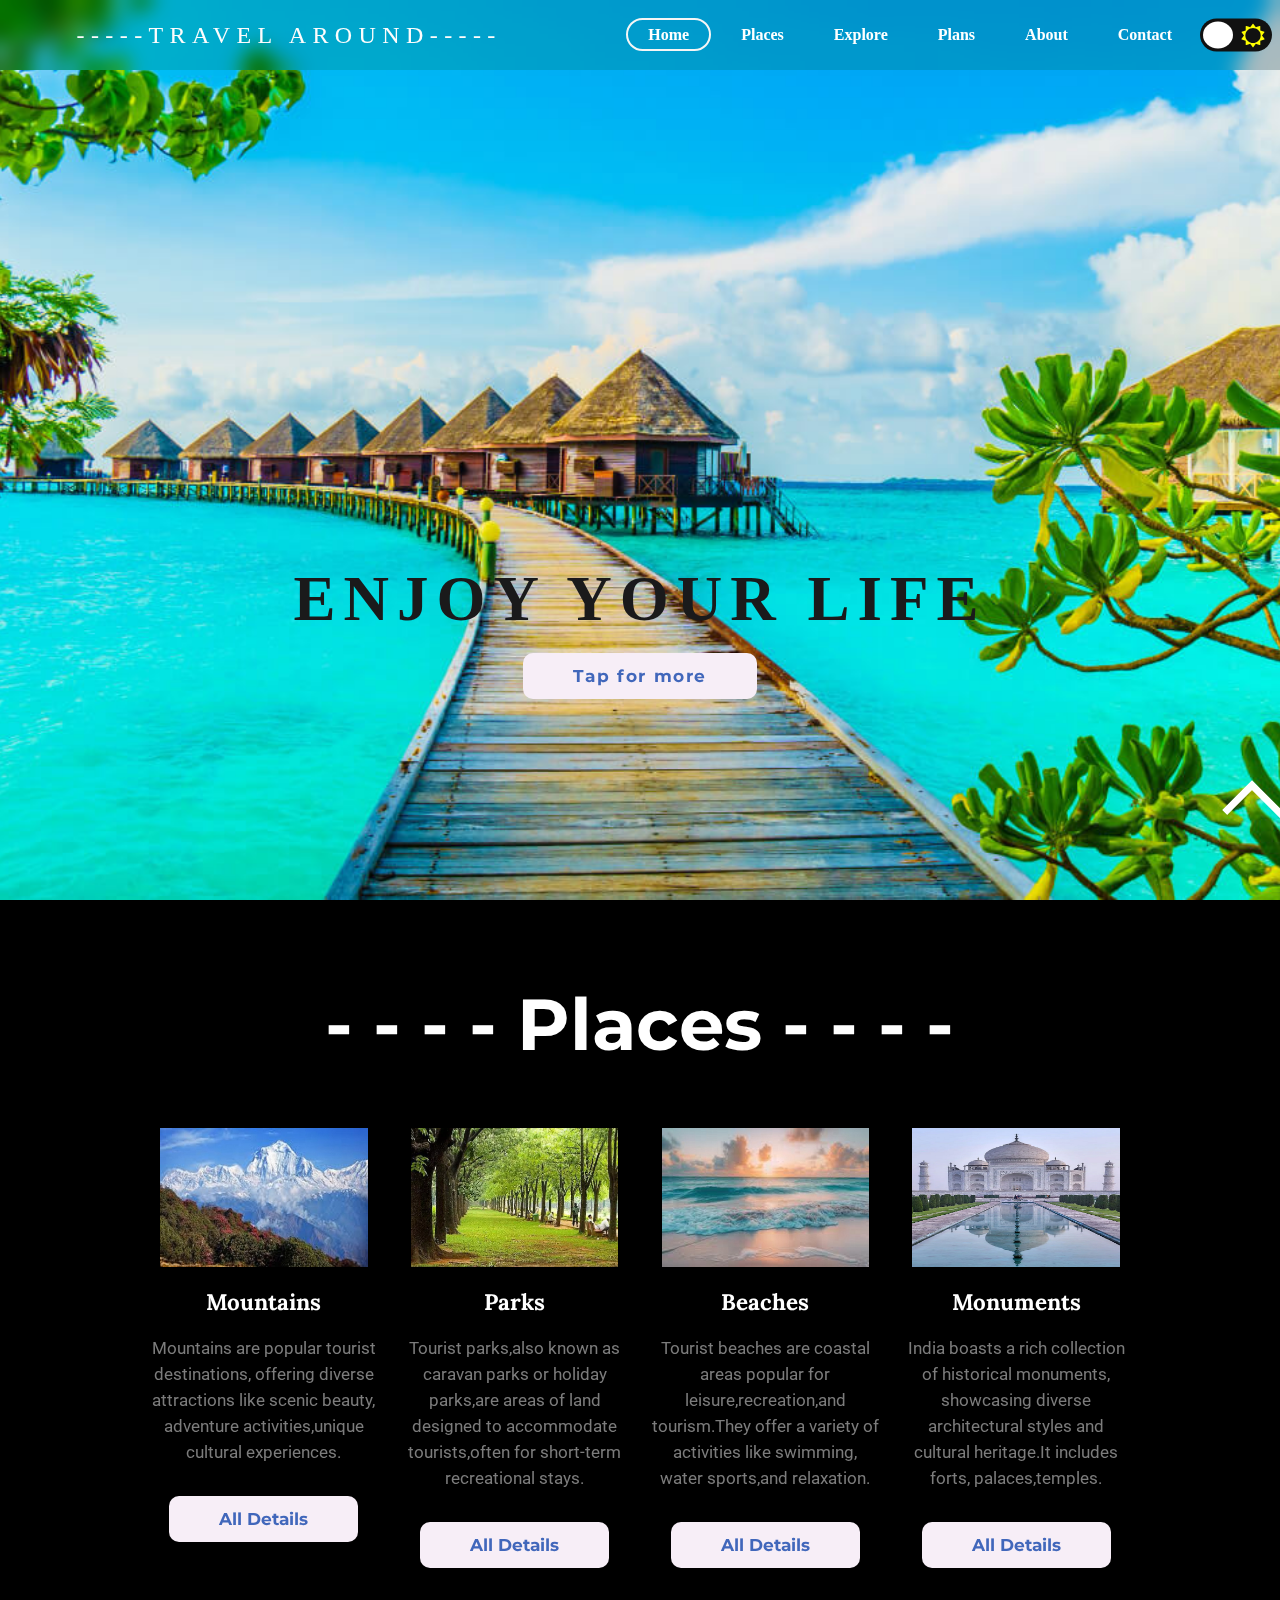
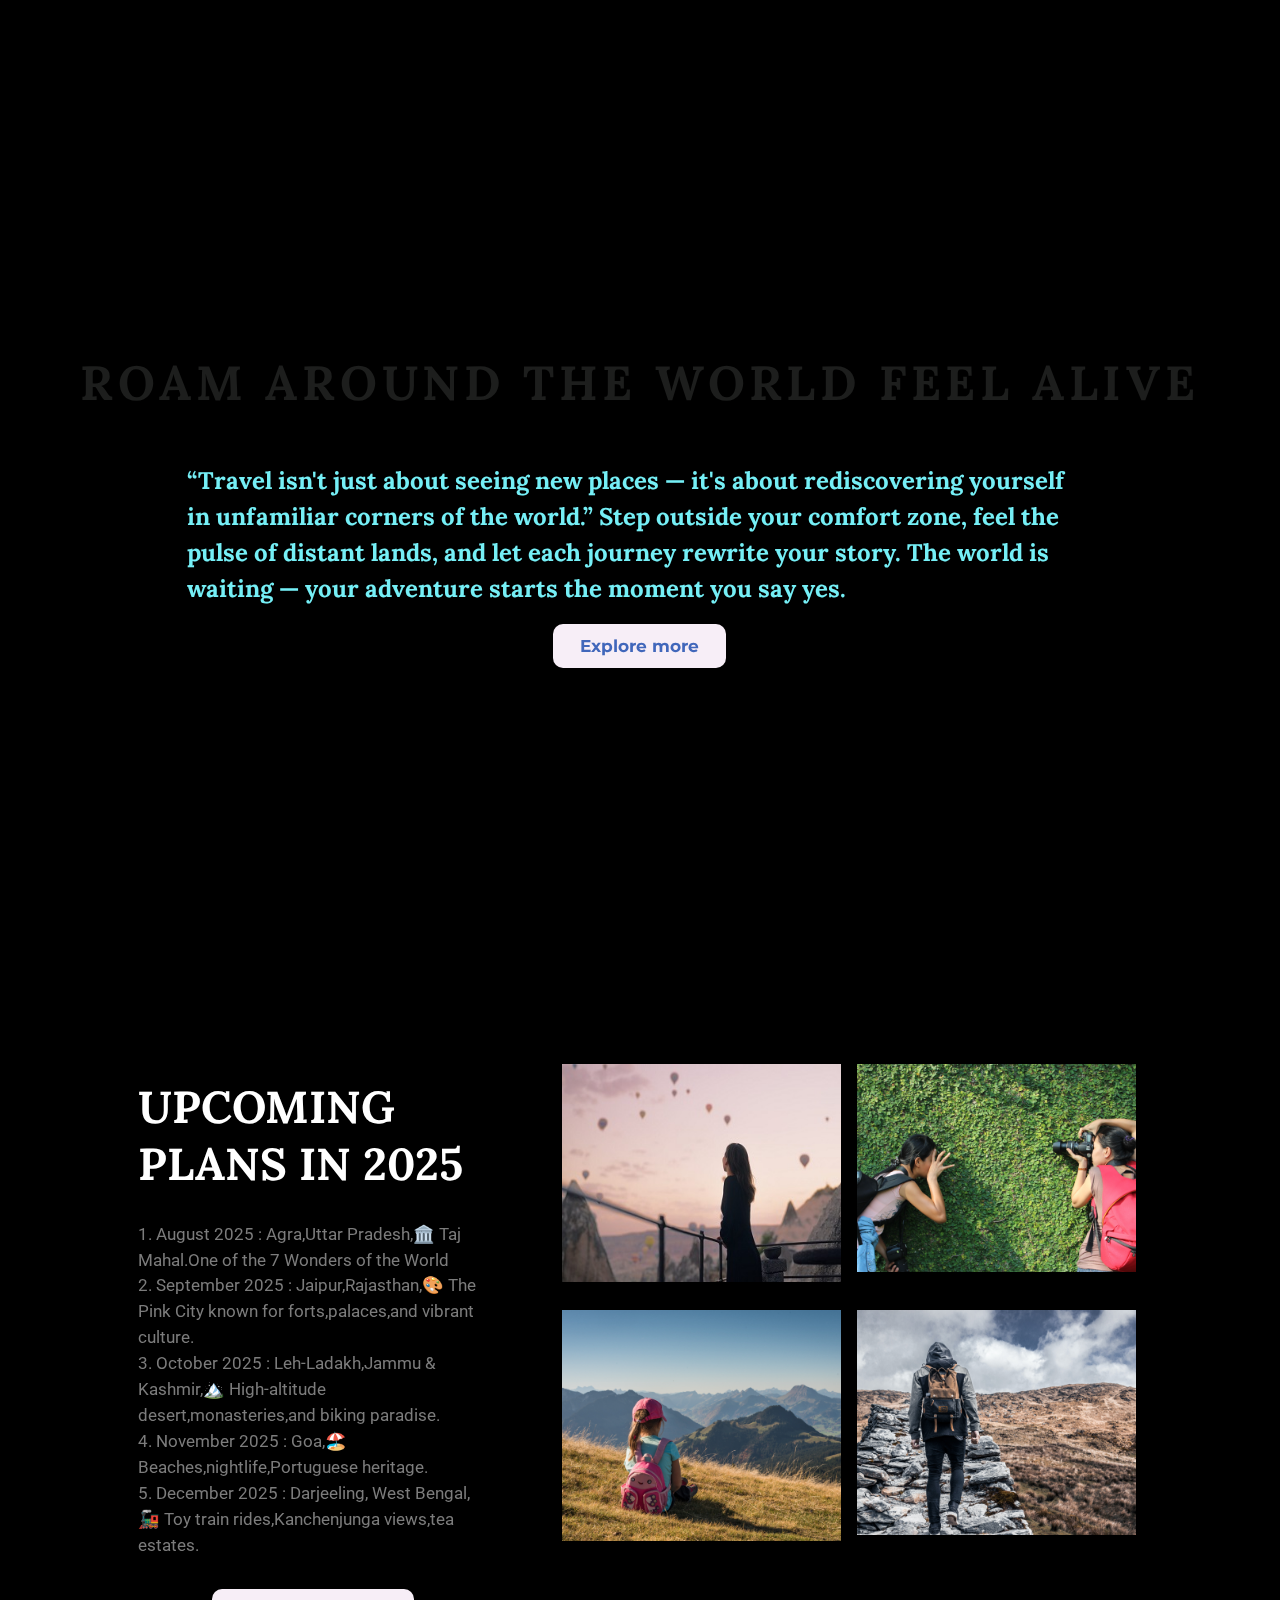
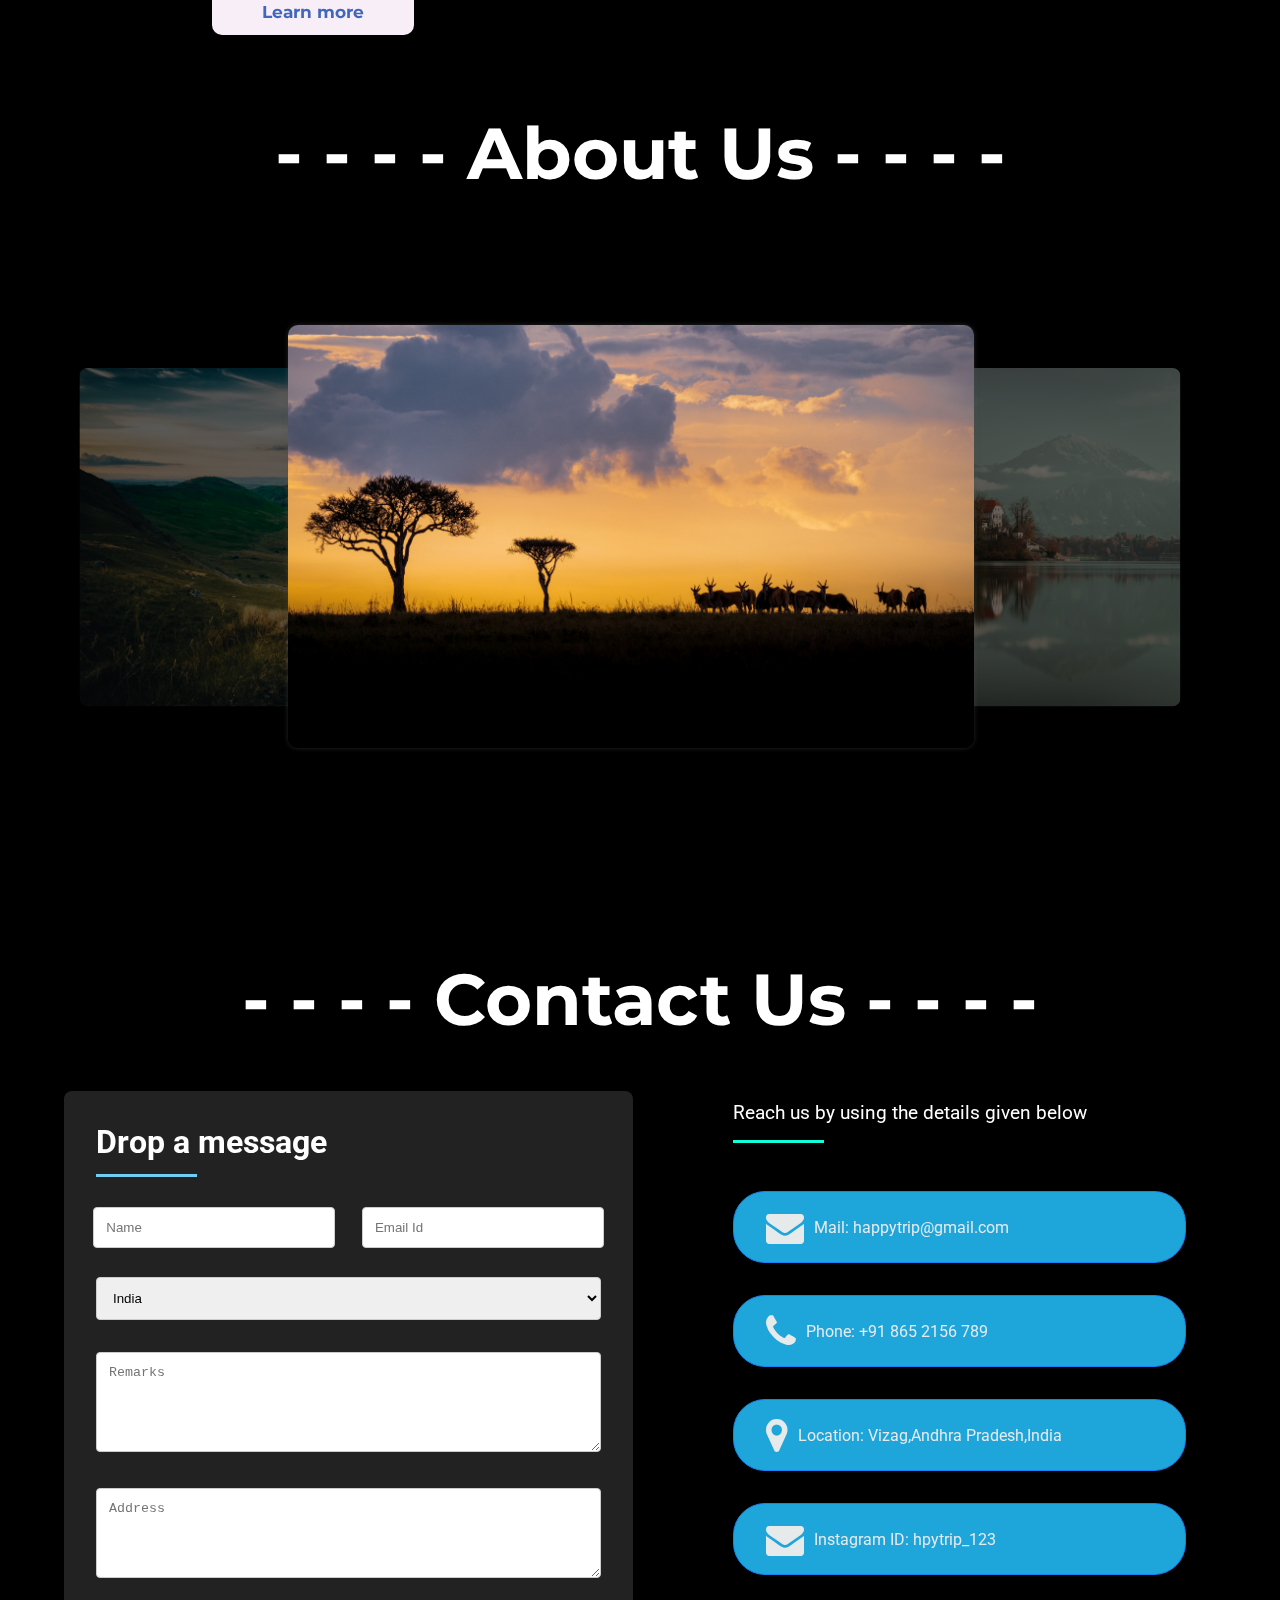
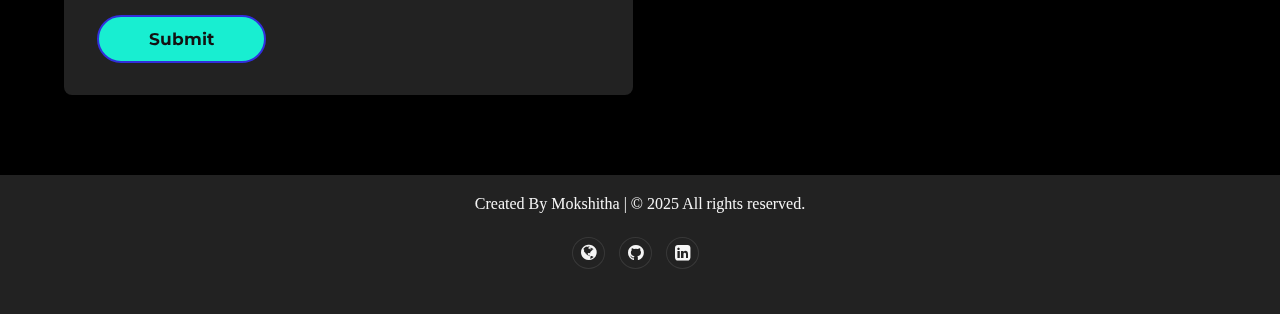
<file: index.html>
<!DOCTYPE html>
<html lang="en">
    <head>
        <meta charset="UTF-8" />
        <meta http-equiv="X-UA-Compatible" content="IE=edge" />
        <meta name="viewport" content="width=device-width, initial-scale=1.0" />
        <title>Happy Trip</title>
        <link
            rel="stylesheet"
            href="https://cdnjs.cloudflare.com/ajax/libs/font-awesome/4.7.0/css/font-awesome.min.css"
        />
        <link rel="stylesheet" href="css/style.css" />
        <link rel="stylesheet" href="css/responsive.css" />
        <link
            rel="apple-touch-icon"
            sizes="180x180"
            href="img/apple-touch-icon.png"
        />
        <link
            rel="icon"
            type="image/png"
            sizes="32x32"
            href="img/favicon-32x32.png"
        />
        <link
            rel="icon"
            type="image/png"
            sizes="16x16"
            href="img/favicon-16x16.png"
        />
        <link rel="manifest" href="/site.webmanifest" />
    </head>
    <body
        onload='if (window.location.href.substr(window.location.href.length - 6) == "#about") { introAboutLogoTransition(); }'
    >
        <!--navbar-->
        <nav class="navbar glass" style="height: 70px">
            <span
                ><a href="#home" style="display: flex; align-items: center"
                    >
                    <h1 class="logo">&nbsp;-----TRAVEL AROUND-----</h1></a
                ></span
            >
            <ul class="nav-links">
                <li>
                    <a href="#home" id="pri" class="active cir_border">Home</a>
                </li>
                <li><a href="#events" id="sec" class="cir_border">Places</a></li>
                <li>
                    <a href="#explore" id="tri" class="cir_border">Explore</a>
                </li>
                <li>
                    <a href="#tours" id="quad" class="cir_border">Plans</a>
                </li>
                <li><a href="#about" id="quint" class="cir_border">About</a></li>
                
                <li>
                    <a href="#contact" id="hept" class="cir_border">Contact</a>
                </li>
                <li>
                    <div>
                        <input
                            type="checkbox"
                            class="checkbox dark"
                            id="checkbox"
                        />
                        <label for="checkbox" class="label">
                            <i class="fa fa-moon-o"></i>
                            <i class="fa fa-sun-o"></i>
                            <div class="ball"></div>
                        </label>
                    </div>
                </li>
            </ul>
            <img src="./img/menu-btn.png" alt="" class="menu-btn" />
        </nav>
        <!--navbar-->

        <header id="home">
  <div class="header-content">
    <h1>ENJOY YOUR LIFE</h1>
    <a 
      href="https://example.com" 
      class="ctn" 
      target="_blank" 
      onclick="location.href='example.html'"
    >
      Tap for more
    </a>
  </div>
</header>


        <!--Events-->
        <section class="events" id="events">
            <div class="container">
                <div class="title">
                    <h1 class="dark">- - - - Places - - - -</h1>
                </div>
                <div class="row">
                    <article class="card col">
                        <img class="card-img" src="./img/img1.jfif" />
                        <h4 class="dark">Mountains</h4>
                        <p class="font-color">
                            Mountains are popular tourist destinations, 
                            offering diverse attractions like scenic beauty, 
                            adventure activities,unique cultural experiences.
                        </p>
                        <a href="#" class="ctn">All Details</a>
                    </article>
                    <article class="card col">
                        <img src="./img/img2.jfif" />
                        <h4 class="dark">Parks</h4>
                        <p class="font-color">
                            Tourist parks,also known as caravan parks or
                            holiday parks,are areas of land designed to 
                            accommodate tourists,often for short-term
                            recreational stays.
                        </p>
                        <a href="#" class="ctn">All Details</a>
                    </article>
                    <article class="card col">
                        <img src="./img/images (1).jpeg" />
                        <h4 class="dark">Beaches</h4>
                        <p class="font-color">
                            Tourist beaches are coastal areas popular for
                             leisure,recreation,and tourism.They offer a 
                             variety of activities like swimming,
                             water sports,and relaxation.
                        </p>
                        <a href="#" class="ctn">All Details</a>
                    </article>
                    </article>
                    <article class="card col">
                        <img src="./img/mage-2.png" />
                        <h4 class="dark">Monuments</h4>
                        <p class="font-color">
                            India boasts a rich collection of historical monuments,
                            showcasing diverse architectural styles and cultural 
                            heritage.It includes forts,
                            palaces,temples.
                        </p>
                        <a href="#" class="ctn">All Details</a>
                    </article>
                </div>
            </div>
        </section>
        <!--Events-->

        <!--Explore-->
        <section class="explore" id="explore">
            <div class="explore-content">
                <h1>ROAM AROUND THE WORLD FEEL ALIVE</h1>
                <div class="line"></div>
                <p>
                    “Travel isn't just about seeing new places — it's about rediscovering yourself in unfamiliar corners of the world.”
Step outside your comfort zone, feel the pulse of distant lands, and let each journey rewrite your story.
The world is waiting — your adventure starts the moment you say yes.
                </p>
                <a href="#" class="ctn">Explore more</a>
            </div>
        </section>
        <!--Explore-->

        <!--plans-->
        <section class="tours" id="tours">
            <div class="container row">
                <div class="col content-col">
                    <h1 class="font-color">UPCOMING PLANS IN 2025</h1>
                    <p>
                       1. August 2025 :  Agra,Uttar Pradesh,🏛️ Taj Mahal.One of the 7 Wonders of the World <br />
                       2. September 2025 : Jaipur,Rajasthan,🎨 The Pink City known for forts,palaces,and vibrant culture.<br />
                       3. October 2025 :  Leh-Ladakh,Jammu & Kashmir,🏔️ High-altitude desert,monasteries,and biking paradise.<br />
                       4. November 2025 :  Goa,🏖️ Beaches,nightlife,Portuguese heritage.<br />
                       5. December 2025 : Darjeeling, West Bengal,🚂 Toy train rides,Kanchenjunga views,tea estates.
                    </p>
                    <a href="#" class="ctn">Learn more</a>
                </div>
                <div class="image-col">
                    <div class="image-gallery">
                        <img src="./img/img3.png" alt="" />
                        <img src="./img/img4.png" alt="" />
                        <img src="./img/img5.png" alt="" />
                        <img src="./img/img6.png" alt="" />
                    </div>
                </div>
            </div>
            <br /><br /><br /><br />
        </section>
        <!--plans-->

        <!-- About -->
        <section id="about">
            <div class="title">
                <h1 class="font-color">- - - - About Us - - - -</h1>
                <div class="line"></div>
            </div>
            <br />
            <div id="about_us">
                <div class="boxx">
                    <div class="containerx">
                        <input type="radio" name="slider" id="item-1" checked />
                        <input type="radio" name="slider" id="item-2" />
                        <input type="radio" name="slider" id="item-3" />
                        <div class="cards">
                            <label class="cardt" for="item-1" id="col-img-1">
                                <img src="./img/carousel-img4.jpg" />
                            </label>
                            <label class="cardt" for="item-2" id="col-img-2">
                                <img src="./img/carousel-img5.jpg" />
                            </label>
                            <label class="cardt" for="item-3" id="col-img-3">
                                <img src="./img/carousel-img6.jpg" />
                            </label>
                            
                        </div>
                    </div>
                    <span id="about-quad"
                        ><a href="#home"
                            ><center>
                                <h1
                                    style="
                                        font-family: var(--ff-montserrat);
                                        color: white;
                                    "
                                >
                                    LETS
                                </h1>
                                <br />
                                <img
                                    class="img2"
                                    src="./img/mountain_dark.jpg"
                                    width="200"
                                    style="border-radius: 12%"
                                />
                                <br />
                                <h1 class="logo" style="font-size: 50px">
                                    ROCK IT
                                </h1>
                            </center>
                        </a>
                    </span>
                </div>
            </div>
        </section>
        <!-- About -->


        <!-- contact -->
        <section id="contact">
            <div class="title">
                <h1 class="font-color">- - - - Contact Us - - - -</h1>
                <div class="line"></div>
            </div>
            <div class="contact_us">
                <form class="cform" action="" method="post">
                    <div class="crow-message">
                        <h1 class="color">Drop a message</h1>
                        <div></div>
                    </div>
                    <div class="crow-in">
                        <input
                            type="text"
                            id="name"
                            name="name"
                            placeholder="Name"
                        />
                        <input
                            type="text"
                            id="email"
                            name="email"
                            placeholder="Email Id"
                        />
                    </div>
                    <div class="crow">
                        <div class="ccol-left">
                            <select name="country" id="country">
                                <option value="India">India</option>
                                <option value="Russia">Russia</option>
                                <option value="usa">USA</option>
                                <option value="Japan">Japan</option>
                                <option value="France">France</option>
                                <option value="Brazil">Brazil</option>
                                <option value="UK">UK</option>
                                <option value="Germany">Germany</option>
                                <option value="Spain">Spain</option>
                                <option value="Switzerland">Switzerland</option>
                                <option value="Canada">Canada</option>
                                <option value="Australia">Australia</option>
                                <option value="China">China</option>
                            </select>
                        </div>
                    </div>
                    <div class="crow">
                        <div class="ccol-left">
                            <textarea
                                type="text"
                                id="remarks"
                                name="remarks"
                                placeholder="Remarks"
                                style="height: 100px"
                            ></textarea>
                        </div>
                    </div>
                    <div class="crow">
                        <div class="ccol-left">
                            <textarea
                                type="text"
                                id="Address"
                                name="Adress"
                                placeholder="Address"
                                style="height: 90px"
                            ></textarea>
                        </div>
                    </div>
                    <input class="crow-s" type="submit" value="Submit" />
                </form>
                <div class="cbox">
                    <div>
                        <p class="cbox-message">
                            Reach us by using the
                            details given below
                        </p>
                        <div class="cbox-line"></div>
                    </div>
                    <div class="c_boxx">
                        <a href="mailto:abc@gmail.com"
                            ><i class="fa fa-envelope"></i>
                            Mail: happytrip@gmail.com
                        </a>
                    </div>
                    <div class="c_boxx">
                        <a href="tel:+91-12345-67890"
                            ><i class="fa fa-phone"></i>
                            Phone: +91 865 2156 789
                        </a>
                    </div>
                    <div class="c_boxx">
                        <a href="#"
                            ><i class="fa fa-map-marker"></i>
                            Location: Vizag,Andhra Pradesh,India
                        </a>
                    </div>
                    <div class="c_boxx">
                        <a href="tel:+91-12345-67890"
                            ><i class="fa fa-envelope"></i>
                            Instagram ID: hpytrip_123
                        </a>
                    </div>
                </div>
            </div>
        </section>
        <!-- contact  -->
        <i class="arrow"  onclick="topFunction()" id="upbtn"></i>
        <!-- end -->
        <!--footer-->
        <section class="footer">
            <span
                >Created By Mokshitha | &#169; 2025 All rights
                reserved.</span
            >
            <div class="social">
                <li>
                    <a
                        href="https://Mokshitha-portfolio.netlify.app/"
                        target="_blank"
                        rel="noreferrer"
                        ><i class="fa fa-globe"></i
                    ></a>
                    <a
                        href="https://github.com/Mokshitha115"
                        target="_blank"
                        rel="noreferrer"
                        ><i class="fa fa-github"></i
                    ></a>
                    <a
                        href="https://www.linkedin.com/in/boddeda-mokshitha-36b720270/"
                        target="_blank"
                        rel="noreferrer"
                        ><i class="fa fa-linkedin-square"></i
                    ></a>
                </li>
            </div>
        </section>
        <!--footer-->

        <script>
            const menuBtn = document.querySelector(".menu-btn");
            const navlinks = document.querySelector(".nav-links");

            menuBtn.addEventListener("click", () => {
                navlinks.classList.toggle("mobile-menu");
            });
        </script>
        <script src="https://code.jquery.com/jquery-3.6.0.js"></script>
        <script src="js/script.js"></script>
    </body>
</html>
</file>
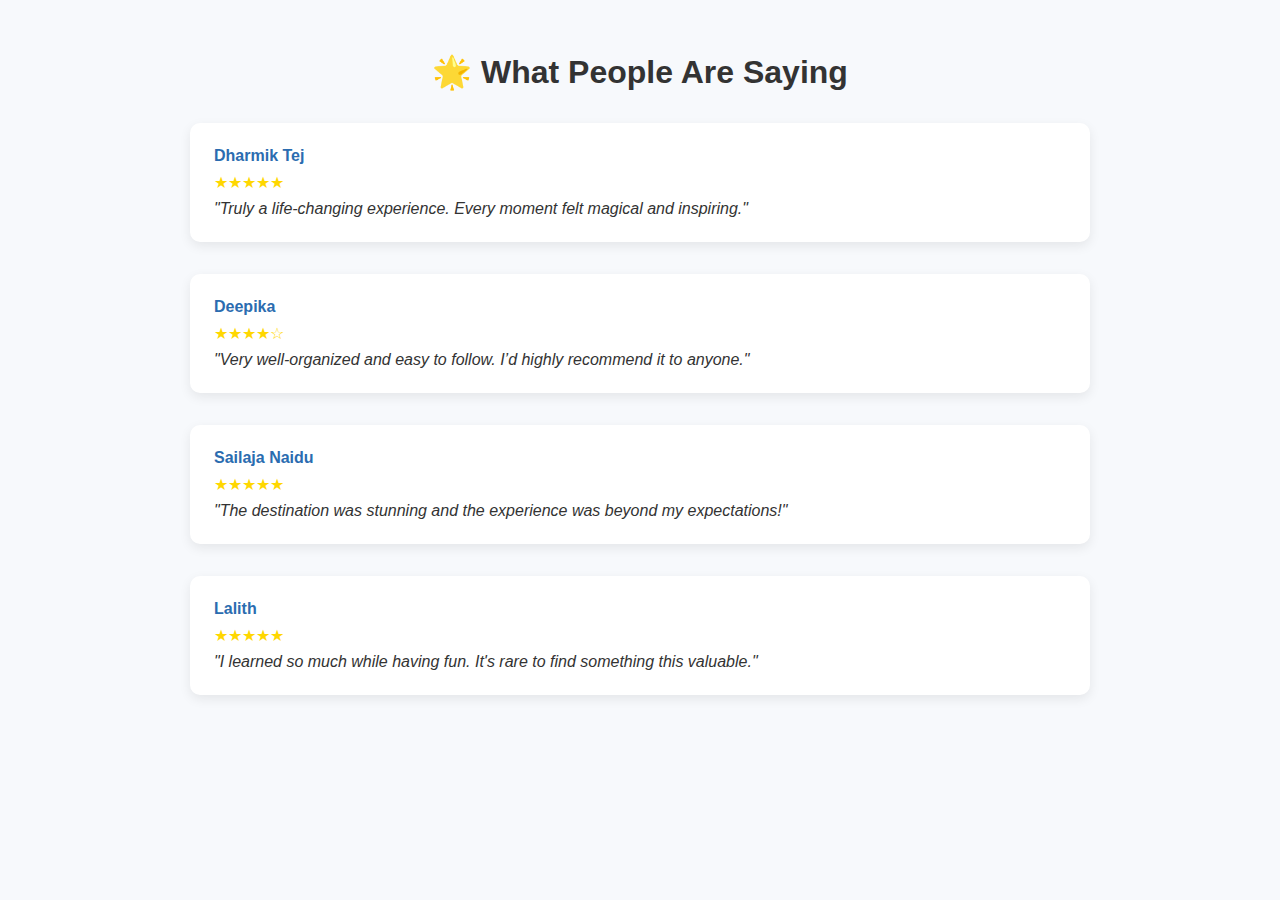
<file: example.html>
<!DOCTYPE html>
<html lang="en">
<head>
  <meta charset="UTF-8" />
  <meta name="viewport" content="width=device-width, initial-scale=1.0" />
  <title>Best Reviews</title>
  <style>
    body {
      font-family: 'Segoe UI', Tahoma, Geneva, Verdana, sans-serif;
      background: #f7f9fc;
      margin: 0;
      padding: 2rem;
      color: #333;
    }

    h1 {
      text-align: center;
      margin-bottom: 2rem;
    }

    .reviews {
      display: grid;
      gap: 2rem;
      max-width: 900px;
      margin: auto;
    }

    .review-card {
      background: #ffffff;
      border-radius: 10px;
      padding: 1.5rem;
      box-shadow: 0 4px 12px rgba(0, 0, 0, 0.08);
      transition: transform 0.3s;
    }

    .review-card:hover {
      transform: scale(1.02);
    }

    .reviewer {
      font-weight: bold;
      color: #2b6cb0;
      margin-bottom: 0.5rem;
    }

    .stars {
      color: gold;
      margin-bottom: 0.5rem;
    }

    .quote {
      font-style: italic;
    }
  </style>
</head>
<body>

  <h1>🌟 What People Are Saying</h1>

  <div class="reviews">
    <div class="review-card">
      <div class="reviewer">Dharmik Tej</div>
      <div class="stars">★★★★★</div>
      <div class="quote">"Truly a life-changing experience. Every moment felt magical and inspiring."</div>
    </div>

    <div class="review-card">
      <div class="reviewer">Deepika</div>
      <div class="stars">★★★★☆</div>
      <div class="quote">"Very well-organized and easy to follow. I’d highly recommend it to anyone."</div>
    </div>

    <div class="review-card">
      <div class="reviewer">Sailaja Naidu</div>
      <div class="stars">★★★★★</div>
      <div class="quote">"The destination was stunning and the experience was beyond my expectations!"</div>
    </div>

    <div class="review-card">
      <div class="reviewer">Lalith</div>
      <div class="stars">★★★★★</div>
      <div class="quote">"I learned so much while having fun. It's rare to find something this valuable."</div>
    </div>
  </div>

</body>
</html>
</file>
<file: css/style.css>
@import url("https://fonts.googleapis.com/css2?family=Lora:wght@400;700&family=Montserrat:wght@400;800&family=Parisienne&family=Roboto&family=Teko:wght@300&display=swap");
@import url("https://fonts.googleapis.com/css2?family=Rubik+Dirt&display=swap");
@import url('https://fonts.googleapis.com/css2?family=Bungee+Spice&display=swap');
@import url('https://fonts.googleapis.com/css2?family=Merriweather&display=swap');

:root {
  box-sizing: border-box;
  scroll-behavior: smooth;

  --ff-parisienne: "Parisienne", cursive;
  --ff-montserrat: "Montserrat", sans-serif;
  --ff-lora: "Lora", serif;
  --ff-roboto: "Roboto", sans-serif;
  --fs-paragraphs: calc(0.8rem + 0.35vw);
  --fs-links-btns: calc(0.65rem + 0.5vw);
}

*,
*::before,
*::after {
  margin: 0;
  padding: 0;
  box-sizing: inherit;
}

img {
  max-width: 100%;
  display: block;
}


a {
  text-decoration: none;
}

ul {
  list-style: none;
}

span {
  color: #7c7c7c;
  padding: 0px 40px;
}



body,
html {
  overflow-x: hidden;
  box-sizing: border-box;
}

.container {
  width: 98%;
  max-width: 91rem;
  margin: 0 auto;
}

::-webkit-scrollbar {
  width: 10px;
}

::-webkit-scrollbar-thumb {
  background: gray;
  border-radius: 10px;
}


.navbar {
  position: fixed;
  top: 0;
  left: 0;
  background: rgba(0, 0, 0, 0.2);
  backdrop-filter: saturate(180%) blur(10px);
  display: flex;
  width: 100%;
  justify-content: space-between;
  align-items: center;
  padding: 12px 5px;
  z-index: 10;
  color: rgb(31, 30, 30);
}

.logo {
  font-family: var(--ff-bungee-spice);
  font-size: 1.5rem;
  text-transform: uppercase;
  letter-spacing: 0.4rem;
  padding: 0 1.2rem;
  font-weight: 300;
  color: rgb(254, 252, 252); 
  
  
}



.nav-links {
  display: flex;
  align-items: center;
}

.nav-links li {
  font-family: var(--ff--lora);
  margin: 0px 15px;
}

.nav-links li a {
  color: rgb(255, 255, 255);
  cursor: pointer;
}

.cir_border {
  padding: 6px 20px;
  font-weight: bold;
  border: 2px hidden rgb(17, 17, 17);
  border-radius: 20px;
  margin: 0px -10px;
}

header {
  width: 100vw;
  height: 100vh;
  background-image: url("../img/bg.png");
  background-position: bottom;
  background-attachment: fixed;
  background-size: cover;
  display: flex;
  align-items: end;
  justify-content: center;
}

.header-content {
  font-family: var(--ff-merriweather);
  letter-spacing: 0.5rem;
  color: rgb(26, 26, 27);
  text-align: center;
  z-index: 1;
  padding: 4rem;
  margin-bottom: 150px;
}

.header-content a {
  letter-spacing: 0.1rem;
}

.header-content h2 {
  font-size: 4vmin;
}



.header-content h1 {
  font-size: 7vmin;
  margin-top: 50px;
  margin-bottom: 30px;
}

.ctn {
  font-family: var(--ff-montserrat);
  font-size: var(--fs-links-btns);
  font-weight: 700;
  padding: 13px 50px;
  background: #f7eef7;
  border-radius: 10px;
  color: rgb(65, 103, 187);
}

.menu-btn {
  position: absolute;
  top: 30px;
  right: 30px;
  width: 40px;
  cursor: pointer;
  display: none;
}

section {
  width: 80%;
  margin: 80px auto;
}

.title {
  text-align: center;
  font-family: var(--ff-montserrat);
  font-size: 4vmin;
}

.row {
  display: flex;
  width: 100%;
  justify-content: space-between;
  align-items: center;
}

.card {
  cursor: pointer;
  height :400px
}

.row .col {
  display: flex;
  flex-direction: column;
  align-items: center;
  margin: 10px;
  height: 450px;
}

.row .col img {
  width: 90%;
}

.events .row {
  margin-top: 50px;
}

.col > h4 {
  font-size: calc(1rem + 0.5vw);
  margin: 20px auto;
  font-family: var(--ff-lora);
}

.col p {
  color: #7c7c7c;
  padding: 0px 40px;
  font-size: var(--fs-paragraphs);
  font-family: var(--ff-roboto);
}

.col > p {
  color: #7c7c7c;
  padding: 0;
  line-height: 1.5;
  text-align: center;
  max-width: 35ch;
}

.events .ctn {
  margin-top: 30px;
}

.explore {
  width: 100%;
  height: 100vh;
  background-image: url(../img/img3.png);
  background-attachment: fixed;
  background-position: center;
  background-size: cover;
  background-repeat: no-repeat;
  display: flex;
  align-items: center;
}

.explore-content {
  font-family: var(--ff-lora);
  color: rgb(29, 30, 29);
  display: flex;
  align-items: center;
  flex-direction: column;
  margin-left: 8rem;
  position: relative;
  z-index: 1;
  padding: 2rem 17px;
  margin: auto;
  font-size: 1.5rem;
}

.explore-content::after {
  content: "";
  position: absolute;
  inset: 0;
  z-index: -1;
  display: block;
  background: rgba(0, 0, 0, 0.2);
  backdrop-filter: blur(2.5px);
  border-radius: 0.5rem;
}

.explore-content h1 {
  /* width: 100%; */
  font-size: calc(2.2rem + 1vw);
  letter-spacing: 0.3rem;
  margin: auto;
}

.explore-content .line {
  margin-bottom: 50px;
}

.explore-content p {
  color: rgb(117, 239, 246);
  max-width: 65ch;
  line-height: 1.5;
  text-align: left;
  padding: 0px 35px;
  font-weight: bold;
}

.explore-content .ctn {
  margin: 17px auto;
  padding: 12px 27px;
}

/* tours */
.image-gallery {
  display: grid;
  gap: 1.8rem 1rem;
  grid-template-columns: repeat(2, 1fr);
  justify-content: center;
  padding: 1rem;
}

.tours .row {
  gap: 3rem;
}

.content-col {
  position: relative;
}

.content-col h1 {
  font-size: calc(2rem + 1vw);
  font-family: var(--ff-lora);
  max-width: 15.5ch;
}

.content-col .line {
  margin-left: 0;
}

.content-col p {
  padding: 0;
  margin: 30px 0;
  width: 100%;
  text-align: left;
  max-width: 40ch;
}

.content-col .ctn {
  position:  center;
  left: 0;
  bottom: -17%;
}

/* about */
#about {
  width: 100%;
}

#about_us {
  background: url("https://awe365.com/wp-content/uploads/2013/07/adventure-sports-hang-gliding-flickrcc-image-by-Steve-Slater.jpg");
  width: 100%;
  height: 630px;
  background-repeat: no-repeat;
  background-size: cover;
  background-attachment: fixed;
  margin: 30px 0px 0px 0px;
}

#about_us div {
  padding: 10px;
  display: grid;
  align-items: center; 
  grid-template-columns: 2fr 1fr 1fr;
  column-gap: 5px;
  position: relative;
}


#about_us div span {
  margin: 0;
  position: absolute;
  top: 60%;
  opacity: 0;
  left: 80%;
  -ms-transform: translate(-50%, -50%);
  transform: translate(-50%, -50%);
  transition: 1s;
}

#about_us p {
  width: 43em;
  color: white;
  text-align: justify;
  padding-top: 14em;
  font-family: "Work Sans", sans-serif;
  margin-left: 6em;
}

#about_us p::first-letter {
  padding-left: 47px;
  font-size: 55px;
  color: #fc036b;
}

/* Contributors */
.contributors {
  display: flex;
  align-items: center;
  justify-content: space-evenly;
  margin-top: 0em;
  padding: 5em 2em;
  flex-wrap: wrap;
  width: 100%;
  min-height: 100vh;
  background-color: #000;
  font-family: "Montserrat", sans-serif;
}

.concard {
  background-color: #ffff;
  padding: 0.2em 0.5em;
  color: #222;
  height: 12em;
  width: 10em;
  border-radius: 5px;
  margin: 1.5em 0.5em;
  display: flex;
  flex-direction: column;
  align-items: center;
  justify-content: center;
}
.concard:hover {
  background-color: #fb036b;
  border-bottom: 5px solid #fff;
  color: #fff;
  transform: translateY(-7.5px);
  transition: background-color 0.5s ease, transform 1s ease,
    border-bottom 0.5s ease 0.2s;
}

.concard .pfp {
  width: 50%;
  border-radius: 100%;
}
.text {
  margin: 1em 0em 0em 0em;
  text-align: center;
  font-size: 0.9em;
}
.text h1 {
  font-weight: 600;
  font-size: 20px;
  font-family: "Teko", sans-serif;
}
.logolink {
  margin: 0.6em 0em 0em 0em;
  width: 25%;
}
.logolink img {
  border-radius: 100%;
  background-color: #ffff;
}
.logolink .github-logo {
  width: 100%;
}

/* contact */
#contact {
  width: 90%;
}

.contact_us {
  margin-top: 3rem;
  display: flex;
  font-family: var(--ff-roboto);
}

form {
  width: 50%;
}

.cbox {
  width: 45%;
  margin-left: 70px;
  padding: 10px 30px;
}

.cbox-message {
  font-size: 1.2em;
  margin: 0;
}

.cbox-line {
  width: 20%;
  height: 0.2em;
  background-color: #14fdda;
  margin-bottom: 3em;
  margin-top: 1em;
}

.c_boxx a p {
  color: rgb(236, 249, 172);
  font-size: 1em;
  font-weight: 100;
  padding: 1rem;
  padding: 0px 40px;
}

.c_boxx a {
  padding: 1em;
  margin-bottom: 2em;
  padding-left: 2em;
  border: 0.1em solid #0f3cf1;
  background-color: #1ea6db;
  color: rgb(231, 234, 235);
  display: flex;
  border-radius: 2em;
  align-items: center;
  border: #1484f5 0.1em solid;
  font-size: 1em;
}

.c_boxx a:hover {
  background-color: white;
  color: #fc036b;
  transition: all 0.5s ease;
}

.c_boxx i {
  font-size: 38px;
  margin-right: 10px;
  /* margin-left: 0.5em; */
}

input[type="text"],
select,
textarea {
  width: 100%;
  padding: 12px;
  border: 1px solid #ccc;
  border-radius: 4px;
  resize: vertical;
}

label {
  padding: 0px 0px 7px 6px;
  display: inline-block;
}

input[type="submit"] {
  background-color: #18eed1;
  color: rgb(19, 18, 18);
  padding: 12px 50px;
  border: 2px solid #322fdb;
  border-radius: 100vmax;
  cursor: pointer;
  font-family: var(--ff-montserrat);
  font-size: var(--fs-links-btns);
  font-weight: bold;
}

input[type="submit"]:hover {
  background-color: whitesmoke;
  color: #28f1e1;
}

.cform {
  background-color: #222;
  padding: 1em;
  border-radius: 0.5rem;
}

.ccol {
  float: left;
  width: 25%;
  margin-top: 6px;
}

.crow-in {
  width: 100%;
  display: flex;
  justify-content: space-between;
}

.crow-message {
  margin: 1rem;
}

.crow-message div {
  width: 20%;
  display: block;
  height: 1em;
  border-bottom: 3px solid #6fcef4;
}

.ccol-left {
  margin: 1em;
}

.ccol {
  float: left;
  width: 100%;
  margin-top: 6px;
}

#name {
  width: 90%;
  margin: 1em;
}

#email {
  width: 90%;
  margin: 1em;
}

.crow:after,
.crow-s::after {
  content: "";
  display: table;
  clear: both;
}

.crow-s {
  margin: 1em;
  color: #56edde;
}

/* footer */
.footer {
  width: 100%;
  min-height: 100px;
  padding: 20px 80px;
  margin: 0;
  background: #222;
  text-align: center;
}

.footer p {
  color: whitesmoke;
  margin: 20px auto;
  padding: 20px auto;
}

.footer span {
  display: block;
  color: whitesmoke;
  padding: 20px auto;
}

.social {
  width: 360px;
  margin: 30px auto;
}

.social li {
  list-style: none;
}

.social a {
  margin-right: 10px;
  font-size: 18px;
  background-color: transparent;
  border-radius: 50%;
  padding: 5px 8px;
  border: 1px solid rgba(255, 255, 255, 0.1);
}

.social a:hover {
  background-color: #32f9ec;
}

.social i {
  display: inline;
  text-align: center;
  color: whitesmoke;
}

/* animations */
img {
  transition: transform 0.3s ease;
}

img:hover {
  transform: scale(1.1);
}

.cir_border:hover{
    color: #5ce8fb
}


.active {
  border: 2px solid whitesmoke;
  border-radius: 20px;
  color: #51c1f5;
  cursor: pointer;
}

.ctn:hover {
  background: whitesmoke;
  color: #4fc3fd;
  box-shadow: 2px 2px 5px #00000056;
  cursor: pointer;
}

.nav-links .ctn:hover a {
  color: #29a9ee;
}

body {
 background-color: black;
  color: white;
}

body.dark{
  background-color: white;
  color: black;
}

.checkbox {
  opacity: 0;
  position: absolute;
}

.label {
  width: 48px;
  height: 22px;
  background-color:#111;
  display: flex;
  border-radius:50px;
  align-items: center;
  justify-content: space-between;
  padding: 5px;
  position: relative;
  transform: scale(1.5);
}

.ball {
  width: 20px;
  height: 18px;
  background-color: white;
  position: absolute;
  top: 2px;
  left: 2px;
  border-radius: 50%;
  transition: transform 0.2s linear;
}

/*  target the elemenent after the label*/
.checkbox:checked + .label .ball{
  transform: translateX(24px);
}

.fa-moon-o {
  color: white;
}

.fa-sun-o {
  color: yellow;
}

.color{
  color:white;
}

/* scroll button */

.arrow {
  position: fixed; 
  z-index: 99;
  cursor: pointer; 
  padding: 15px; 
	width: 8vmin;
	height: 8vmin;
	box-sizing: border-box;
	left: 95%;
	top: 86%;
	transform: rotate(-45deg);
  
	
	&::before {
		content: '';
		width: 100%;
		height: 100%;
		border-width: .8vmin .8vmin 0 0;
		border-style: solid;
		border-color:  #fff;
		transition: .2s ease;
		display: block;
		transform-origin: 100% 0;
	}

	
	&:after {
		content: '';
		float: left;
		position: relative;
		top: -86%;
		width: 100%;
		height: 100%;
		border-width: 0 .8vmin 0 0;
		border-style: solid;
		border-color:  #fff;
		transform-origin: 100% 0;
		transition:.2s ease;
	}
	
	&:hover::after {
		transform: rotate(45deg);
		border-color:#fc036b;
		height: 120%;
	}
	&:hover::before {
		border-color:#fc036b;
		transform: scale(.8);
		
	}
	
}

/* Dark Mode Styles Scroll Button  */
.dark .arrow {
  &::before {
    border-color: black; 
  }

  &:after {
    border-color: black;
  }

  &:hover::after {
    border-color: #fc036b;
  }

  &:hover::before {
    border-color: #fc036b;
  }
}


#quote {
  position: relative;
  font-family: sans-serif;
  text-transform: uppercase;
  font-size: 2em;
  letter-spacing: 4px;
  overflow: hidden;
  background: linear-gradient(45deg, #fc036b, #fff, #41031d);
  background-repeat: no-repeat;
  background-size: 80%;
  animation: animate 8s linear infinite;
  -webkit-background-clip: text;
  -webkit-text-fill-color: rgba(255, 255, 255, 0);
}

@keyframes animate {
  0% {
    background-position: -500%;
  }
  100% {
    background-position: 500%;
  }
}


/* carousel */

@import url("https://fonts.googleapis.com/css?family=DM+Sans:400,500,700&display=swap");


input[type=radio] {
  display: none;
}

.cardt {
  position: absolute;
  width: 60%;
  height: 100%;
  left: 5vw;
  right: 0;
  top: 14%;
  margin: auto;
  transition: transform .4s ease;
  cursor: pointer;
}

.containerx {
  width: 100%;
  height: 50vh;
  transform-style: preserve-3d;
}

.cards {
  position: relative;
  width: 100vh;
  height: 100%;
}

.cards label img {
  width: 100%;
  height: 100%;
  border-radius: 10px;
  object-fit: cover;
}

#item-1:checked ~ .cards #col-img-3, #item-2:checked ~ .cards #col-img-1, #item-3:checked ~ .cards #col-img-2 {
  transform: translatex(-40%) scale(.8);
  opacity: .4;
  z-index: 0;
}

#item-1:checked ~ .cards #col-img-2, #item-2:checked ~ .cards #col-img-3, #item-3:checked ~ .cards #col-img-1 {
  transform: translatex(40%) scale(.8);
  opacity: .4;
  z-index: 0;
}

#item-1:checked ~ .cards #col-img-1, #item-2:checked ~ .cards #col-img-2, #item-3:checked ~ .cards #col-img-3 {
  transform: translatex(0) scale(1);
  opacity: 1;
  z-index: 1;
  
  img {
    box-shadow: 0px 0px 5px 0px rgba(81, 81, 81, 0.47);
  }
}

#item-2:checked ~ .player #test {
  transform: translateY(0);
}

#item-2:checked ~ .player #test  {
  transform: translateY(-40px);
}

#item-3:checked ~ .player #test  {
  transform: translateY(-80px);
}

/* end */
</file>
<file: css/responsive.css>
/* mobile responsiveness design */
@media screen and (max-width: 990px) {
  .contact_us {
    flex-direction: column;
    width: 100%;
  }
  form,
  .cbox {
    margin: auto;
    margin-bottom: 30px;
  }
}
@media screen and (max-width: 1130px) {
  .menu-btn {
    display: block;
  }

  .navbar {
    padding: 45px;
  }

  .logo {
    position: absolute;
    top: 30px;
    left: 15px;
  }

  .nav-links {
    flex-direction: column;
    width: 100%;
    height: 100vh;
    justify-content: center;
    background: #484872;
    margin-top: -900px;
    transition: all 0.5s ease;
  }

  .mobile-menu {
    margin-top: 602px;
    border-bottom-right-radius: 30%;
  }

  .nav-links li {
    margin: 30px auto;
  }
}

@media screen and (max-width: 1440px) {
	 .containerx {
	  top: 40%;
	  bottom: 40%;
	  transform-style: preserve-3d;
	}
	
	#about_us div {
		padding: 10px;
		display: block;
		align-items: normal;
	}
	
	.cards {
		position: relative;
		width: 90vw;
		height: 100%;
	}
	
	#about-quad {
		display: none;
	}
}

@media only screen and (max-width: 850px) {
  /*events*/
  .row {
    flex-direction: column;
  }

  .row .col {
    margin: 20px auto;
  }

  .col img {
    max-width: 90%;
  }

  /*explore*/
  .explore-content {
    width: 100%;
  }

  /*tours*/
  .tours {
    width: 100%;
  }

  /*footer*/
  .footer {
    padding: 10px;
  }
  .content-col {
    width: 100%;
  }
  #about_us p {
    width: 70%;
  }
}

@media screen and (max-width: 770px) {
  #about_us p {
    width: 85%;
    padding-top: 7em;
    margin: auto;
  }
  form,
  .cbox {
    width: 90%;
  }
  .ctn {
    margin: auto;
  }

  .explore-content {
    margin: 0 auto;
    text-align: center;
    width: 80%;
  }

  .explore-content .ctn {
    margin: 40px auto;
  }
}
@media screen and (max-width: 600px) {
  #about_us p {
    margin: auto;
  }
}
@media screen and (max-width: 470px) {
  .ctn {
    padding: 13px 25px;
  }
  .c_boxx a p {
    font-size: 17.5px;
  }
}
@media screen and (max-width: 400px) {
  .ctn {
    padding: 13px 25px;
  }
  .c_boxx a p {
    font-size: 16px;
  }
}

@media (max-width: 850px) {
  .content-col {
    text-align: center;
  }
  .content-col .line {
    margin: 0.5rem auto;
  }
  .content-col .ctn {
    margin: 0 auto;
    position: inherit;
  }
  .content-col p {
    max-width: 75%;
    text-align: justify;
  }
}
</file>
